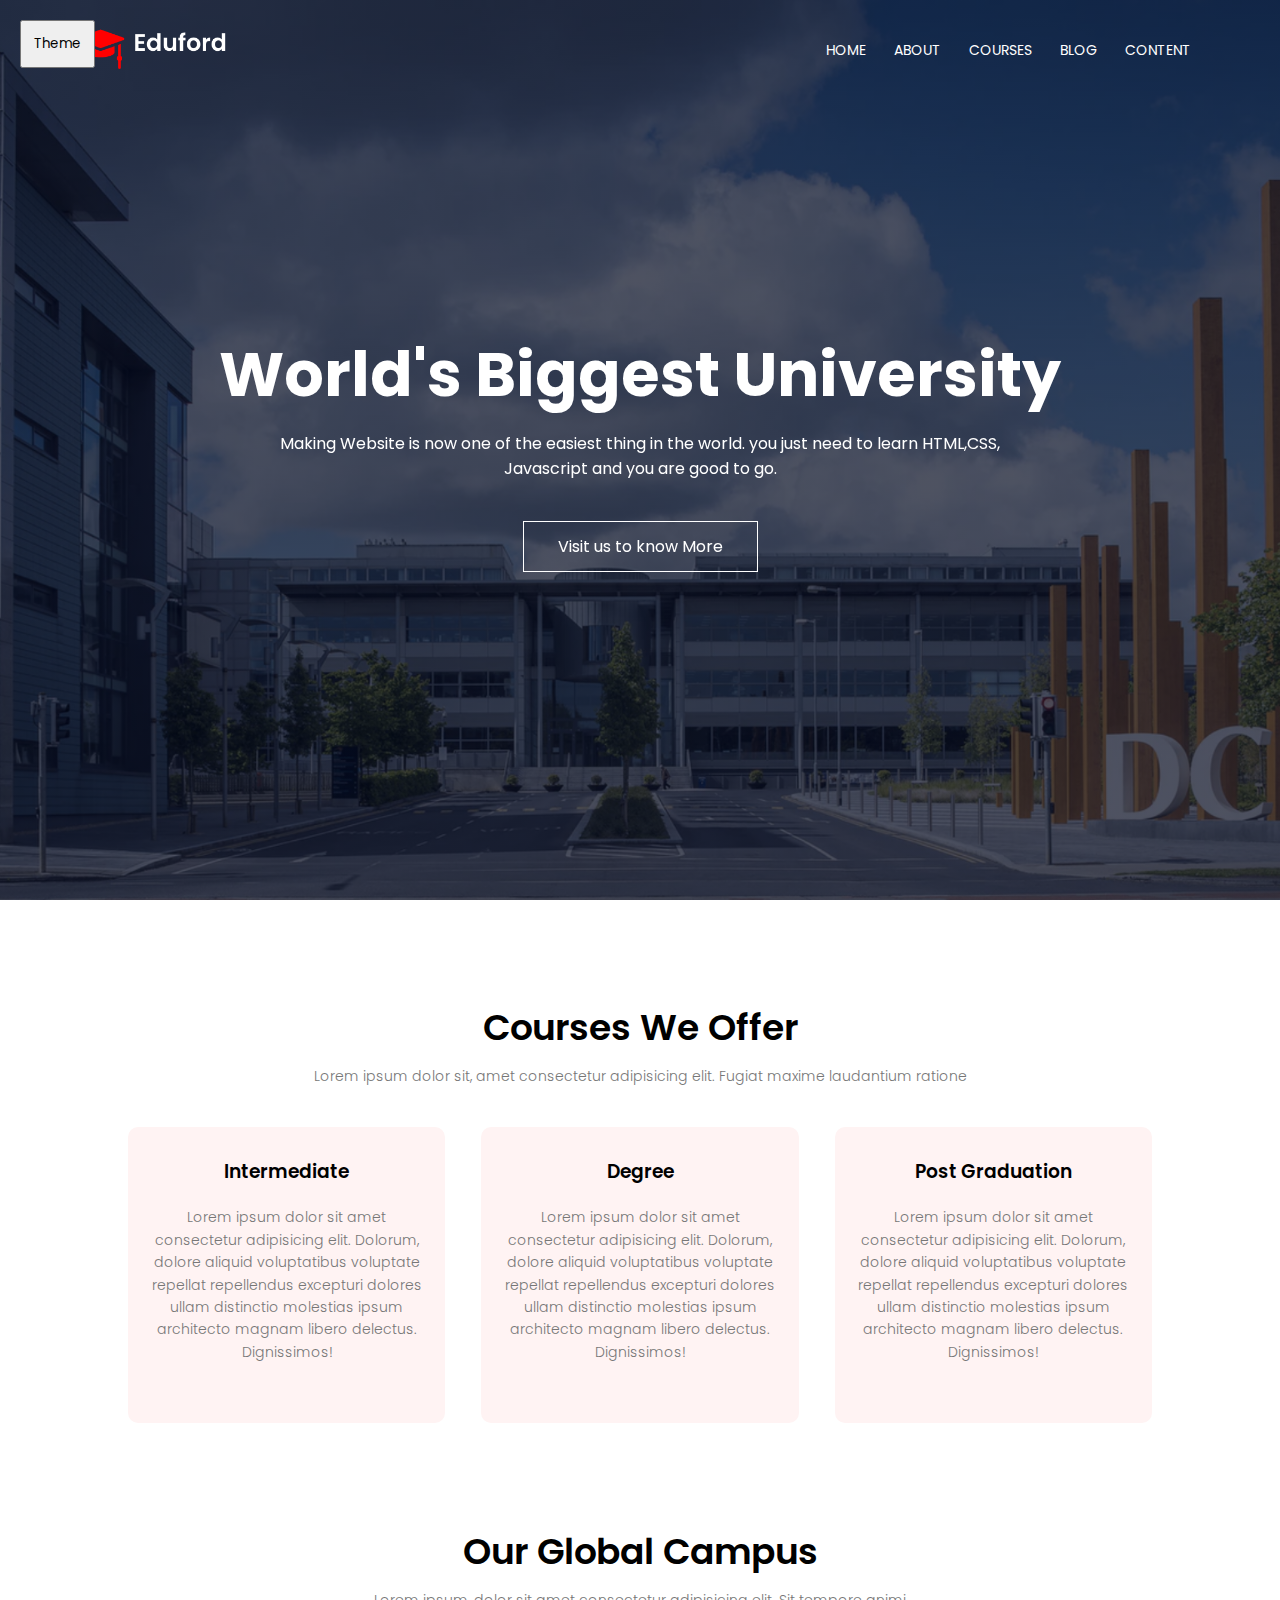
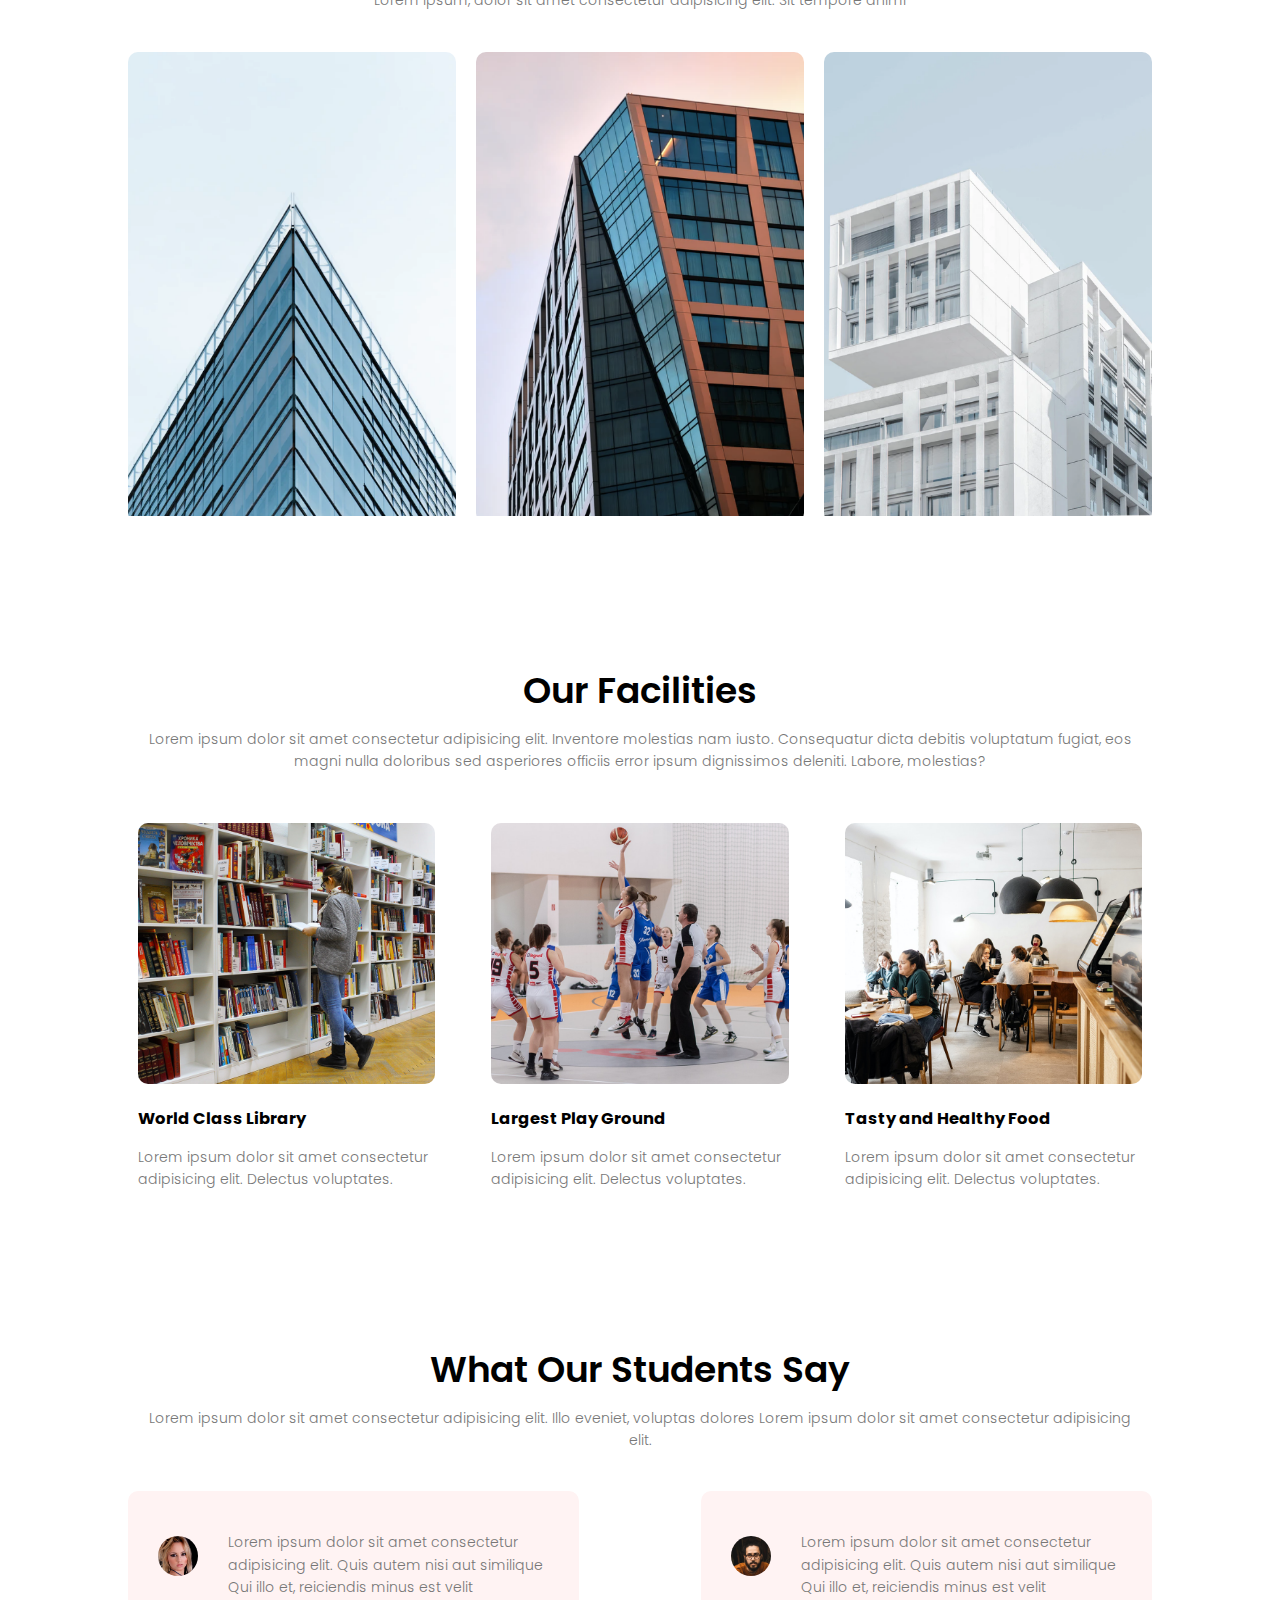
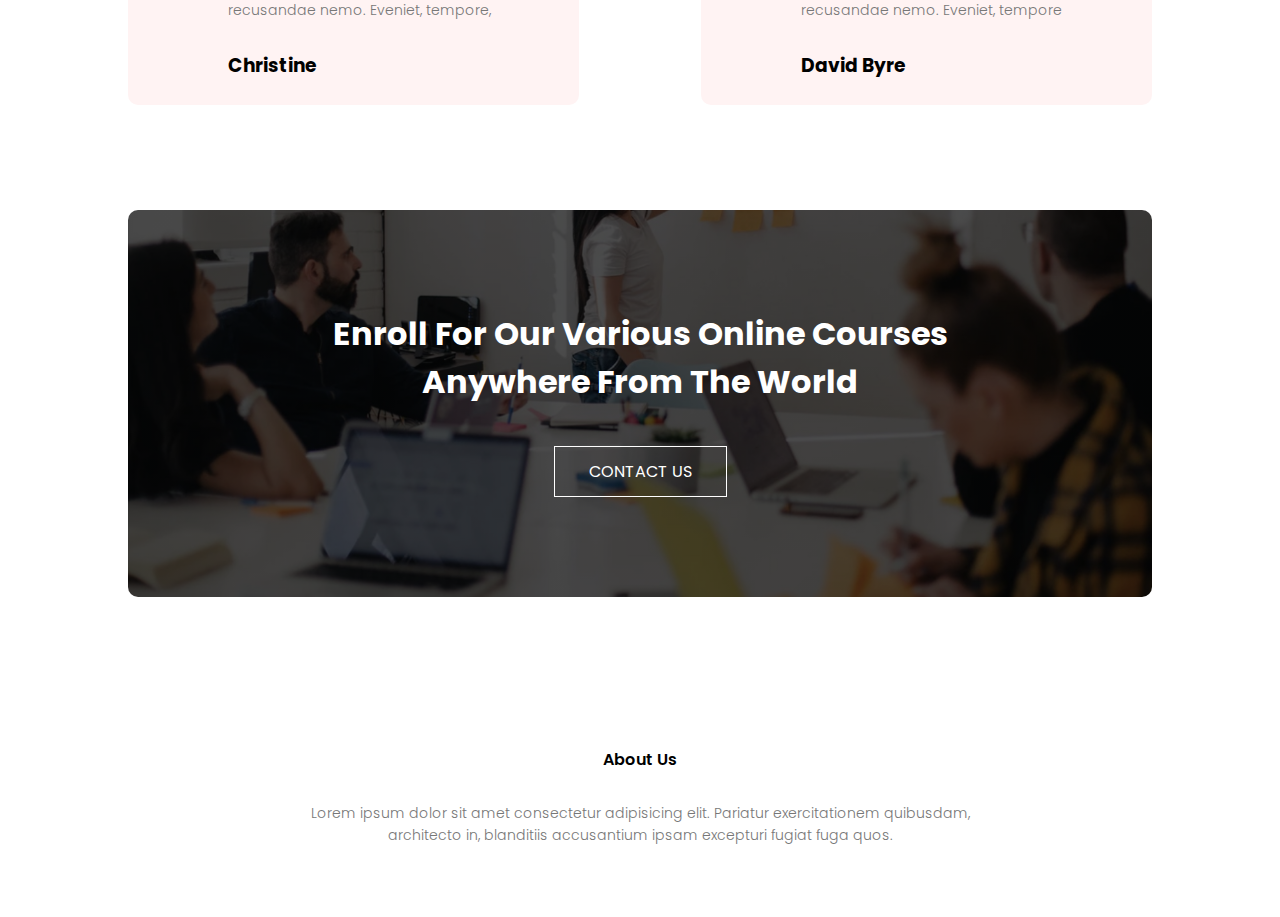
<file: index.html>
<!DOCTYPE html>
<html lang="en">
  <head>
    <meta charset="UTF-8" />
    <meta name="viewport" content="width=device-width, initial-scale=1.0" />
    <title>University Website Design</title>
    <link href="style.css" rel="stylesheet" />
    <link rel="preconnect" href="https://fonts.googleapis.com">
    <link rel="preconnect" href="https://fonts.gstatic.com" crossorigin>
    <link href="https://fonts.googleapis.com/css2?family=Poppins:ital,wght@0,100;0,200;0,300;0,400;0,500;0,600;0,700;0,800;0,900;1,100;1,200;1,300;1,400;1,500;1,600;1,700;1,800;1,900&display=swap" rel="stylesheet">
    <link href="https://cdn.jsdelivr.net/npm/bootstrap-icons@1.11.3/font/bootstrap-icons.css" rel="icon-materials"/>
  </head>
  <body>
    <section class="header">
      <button onclick="clickMe()" id="bodyID">Theme</button>
      <nav>
        <a href="index.html"><img src="img/logo.png" /></a>
        <div class="nav-links" id="navLinks">
          <i class="fa fa-times" onclick="hideMenu()">close</i>
          <ul>
            <li><a href="index.html">HOME</a></li>
            <li><a href="about.html">ABOUT</a></li>
            <li><a href="courses.html">COURSES</a></li>
            <li><a href="blog.html">BLOG</a></li>
            <li><a href="">CONTENT</a></li>
          </ul>
        </div>
        <i class="fa fa-bars" onclick="openMenu()"></i>
        <i class="fa fa-bars" onclick="openMenu()">open</i>
      </nav>
      <div class="text-box">
        <h1 id="mhaxi" onmouseover="mhaxiClass()">
          World's Biggest University
        </h1>
        <p>
          Making Website is now one of the easiest thing in the world. you just
          need to learn HTML,CSS,<br />Javascript and you are good to go.
        </p>
        <a href="" class="hero-btn">Visit us to know More</a>
      </div>
    </section>
    <!-------COURSE------>
    <section class="course">
      <h1>Courses We Offer</h1>
      <p>
        Lorem ipsum dolor sit, amet consectetur adipisicing elit. Fugiat maxime
        laudantium ratione
      </p>
      <div class="row">
        <div class="course1">
          <h3>Intermediate</h3>
          <p>
            Lorem ipsum dolor sit amet consectetur adipisicing elit. Dolorum,
            dolore aliquid voluptatibus voluptate repellat repellendus excepturi
            dolores ullam distinctio molestias ipsum architecto magnam libero
            delectus. Dignissimos!
          </p>
        </div>
        <div class="course1">
          <h3>Degree</h3>
          <p>
            Lorem ipsum dolor sit amet consectetur adipisicing elit. Dolorum,
            dolore aliquid voluptatibus voluptate repellat repellendus excepturi
            dolores ullam distinctio molestias ipsum architecto magnam libero
            delectus. Dignissimos!
          </p>
        </div>
        <div class="course1">
          <h3>Post Graduation</h3>
          <p>
            Lorem ipsum dolor sit amet consectetur adipisicing elit. Dolorum,
            dolore aliquid voluptatibus voluptate repellat repellendus excepturi
            dolores ullam distinctio molestias ipsum architecto magnam libero
            delectus. Dignissimos!
          </p>
        </div>
      </div>
    </section>
    <!------------ CAMPUS----------->
    <section class="campus">
      <h1>Our Global Campus</h1>
      <p>
        Lorem ipsum, dolor sit amet consectetur adipisicing elit. Sit tempore
        animi
      </p>
      <div class="row">
        <div class="campus-column">
          <img src="img/london.png" />
          <div class="layer">
            <h3>LONDON</h3>
          </div>
        </div>
        <div class="campus-column">
          <img src="img/newyork.png" />
          <div class="layer">
            <h3>NEW YORK</h3>
          </div>
        </div>
        <div class="campus-column">
          <img src="img/washington.png" />
          <div class="layer">
            <h3>WASHINGTON</h3>
          </div>
        </div>
      </div>
    </section>

    <!-- ---------FACILITIES----------- -->
    <section class="facilities">
      <h1>Our Facilities</h1>
      <p>
        Lorem ipsum dolor sit amet consectetur adipisicing elit. Inventore
        molestias nam iusto. Consequatur dicta debitis voluptatum fugiat, eos
        magni nulla doloribus sed asperiores officiis error ipsum dignissimos
        deleniti. Labore, molestias?
      </p>
      <div class="row">
        <div class="facilities-column">
          <img src="img/library.png" />
          <h3>World Class Library</h3>
          <p>
            Lorem ipsum dolor sit amet consectetur adipisicing elit. Delectus
            voluptates.
          </p>
        </div>
        <div class="facilities-column">
          <img src="img/basketball.png" />
          <h3>Largest Play Ground</h3>
          <p>
            Lorem ipsum dolor sit amet consectetur adipisicing elit. Delectus
            voluptates.
          </p>
        </div>
        <div class="facilities-column">
          <img src="img/cafeteria.png" />
          <h3>Tasty and Healthy Food</h3>
          <p>
            Lorem ipsum dolor sit amet consectetur adipisicing elit. Delectus
            voluptates.
          </p>
        </div>
      </div>
    </section>
    <!-- ------TESTIMONIAL----- -->
    <section class="testimonial">
      <h1>What Our Students Say</h1>
      <p>
        Lorem ipsum dolor sit amet consectetur adipisicing elit. Illo eveniet,
        voluptas dolores Lorem ipsum dolor sit amet consectetur adipisicing
        elit.
      </p>
      <div class="row">
        <div class="testimonial-column">
          <img src="img/user1.jpg" />
          <div>
            <p>
              Lorem ipsum dolor sit amet consectetur adipisicing elit. Quis
              autem nisi aut similique Qui illo et, reiciendis minus est velit
              recusandae nemo. Eveniet, tempore,
            </p>
            <h3>Christine</h3>
          </div>
        </div>
        <div class="testimonial-column">
          <img src="img/user2.jpg" />
          <div>
            <p>
              Lorem ipsum dolor sit amet consectetur adipisicing elit. Quis
              autem nisi aut similique Qui illo et, reiciendis minus est velit
              recusandae nemo. Eveniet, tempore
            </p>
            <h3>David Byre</h3>
          </div>
        </div>
      </div>
    </section>
    <!-----CALL TO ACTION----->
    <section class="cta">
      <h1>
        Enroll For Our Various Online Courses<br />
        Anywhere From The World
      </h1>
      <a href="#">CONTACT US</a>
    </section>
    <!-- -----FOOTER---- -->
    <section class="footer">
      <h4>About Us</h4>
      <p>
        Lorem ipsum dolor sit amet consectetur adipisicing elit. Pariatur
        exercitationem quibusdam,<br />
        architecto in, blanditiis accusantium ipsam excepturi fugiat fuga quos.
      </p>
    </section>
    <!-- <--------JAVASCRIPT TOGGLE MENU ----->
    <script src="java.js"></script>
  </body>
</html>
</file>
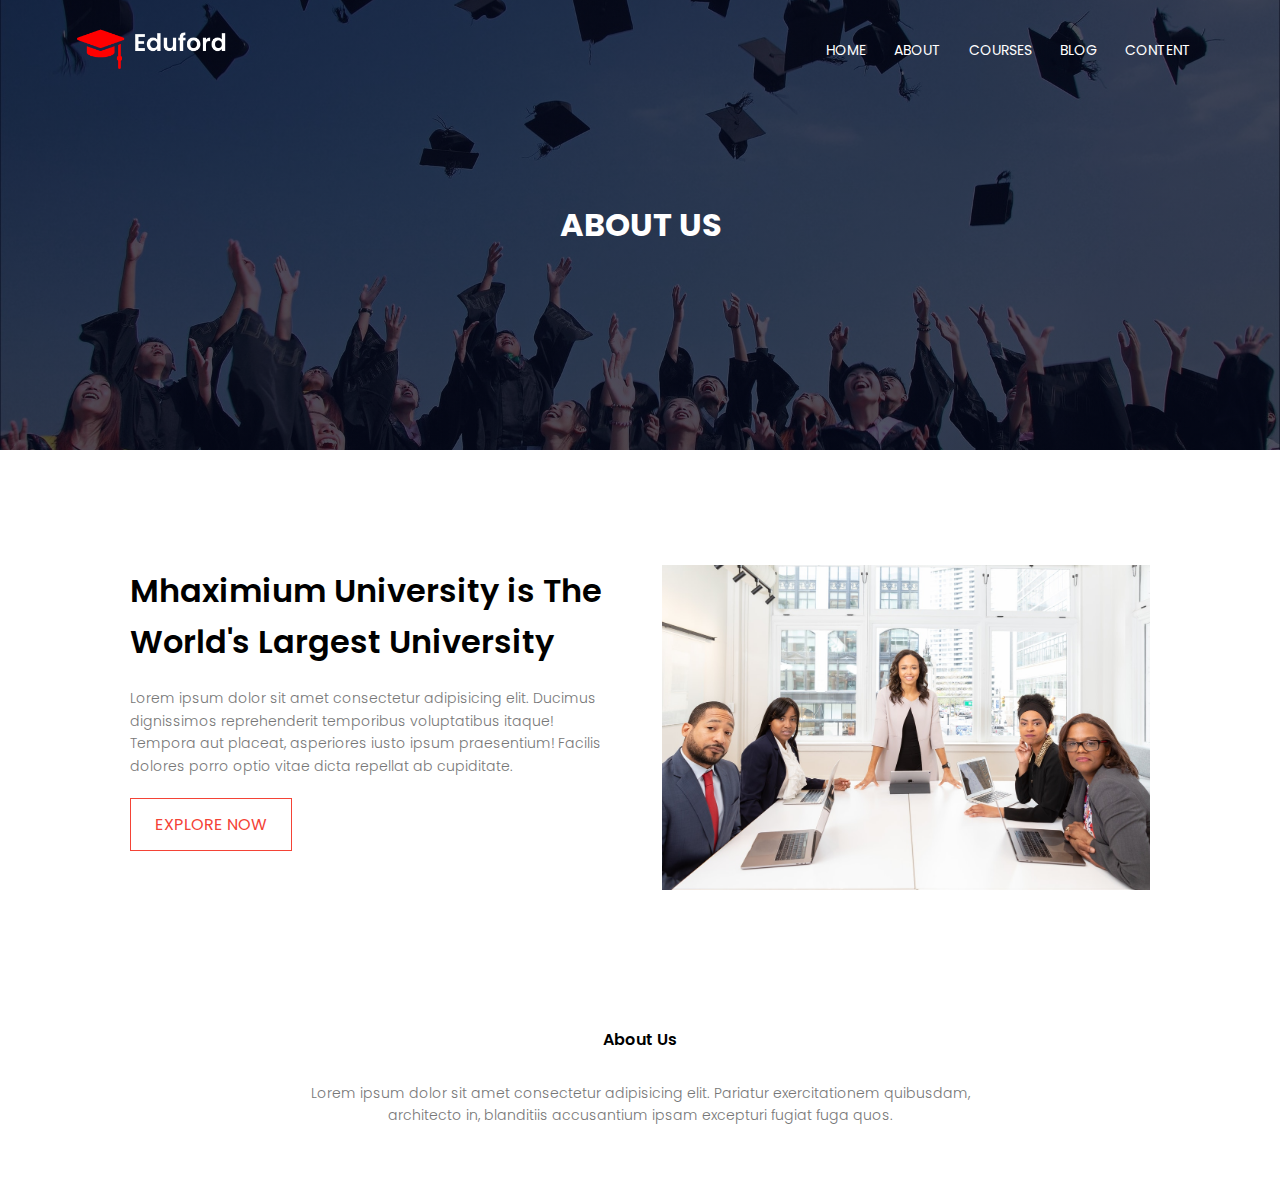
<file: about.html>
<!DOCTYPE html>
<html lang="en">
  <head>
    <meta charset="UTF-8" />
    <meta name="viewport" content="width=device-width, initial-scale=1.0" />
    <title>University Website Design</title>
    <link href="style.css" rel="stylesheet" />
    <link
      rel="mediastyle"
      href="https://cdn.jsdelivr.net/npm/@fortawesome/fontawesome-free@6.6.0/css/fontawesome.min.css"
    />
    <link rel="preconnect" href="https://fonts.googleapis.com" />
    <link rel="preconnect" href="https://fonts.gstatic.com" crossorigin />
    <link
      href="https://fonts.googleapis.com/css2?family=Poppins:ital,wght@0,100;0,200;0,300;0,400;0,500;0,600;0,700;0,800;0,900;1,100;1,200;1,300;1,400;1,500;1,600;1,700;1,800;1,900&display=swap"
      rel="stylesheet"
    />
  </head>
  <body>
    <section class="sub-header">
      <nav>
        <a href="index.html"><img src="img/logo.png" /></a>
        <div class="nav-links" id="navLinks">
          <i class="fa fa-times" onclick="hideMenu()">close</i>
          <ul>
            <li><a href="index.html">HOME</a></li>
            <li><a href="about.html">ABOUT</a></li>
            <li><a href="courses.html">COURSES</a></li>
            <li><a href="blog.html">BLOG</a></li>
            <li><a href="">CONTENT</a></li>
          </ul>
        </div>
        <i class="fa fa-bars" onclick="openMenu()">open</i>
      </nav>
      <h1>ABOUT US</h1>
    </section>
    <!-- ABOUT US CONTENT -->
    <section class="about-us">
      <div class="row">
        <div class="about-us-column">
          <h1>Mhaximium University is The World's Largest University</h1>
          <p>
            Lorem ipsum dolor sit amet consectetur adipisicing elit. Ducimus
            dignissimos reprehenderit temporibus voluptatibus itaque! Tempora
            aut placeat, asperiores iusto ipsum praesentium! Facilis dolores
            porro optio vitae dicta repellat ab cupiditate.
          </p>
          <a href="" class="btn">EXPLORE NOW</a>
        </div>
        <div class="about-us-column">
          <img src="img/about.jpg" />
        </div>
      </div>
    </section>
    <!-- -----FOOTER---- -->
    <section class="footer">
      <h4>About Us</h4>
      <p>
        Lorem ipsum dolor sit amet consectetur adipisicing elit. Pariatur
        exercitationem quibusdam,<br />
        architecto in, blanditiis accusantium ipsam excepturi fugiat fuga quos.
      </p>
    </section>
    <script src="java.js"></script>
  </body>
</html>
</file>
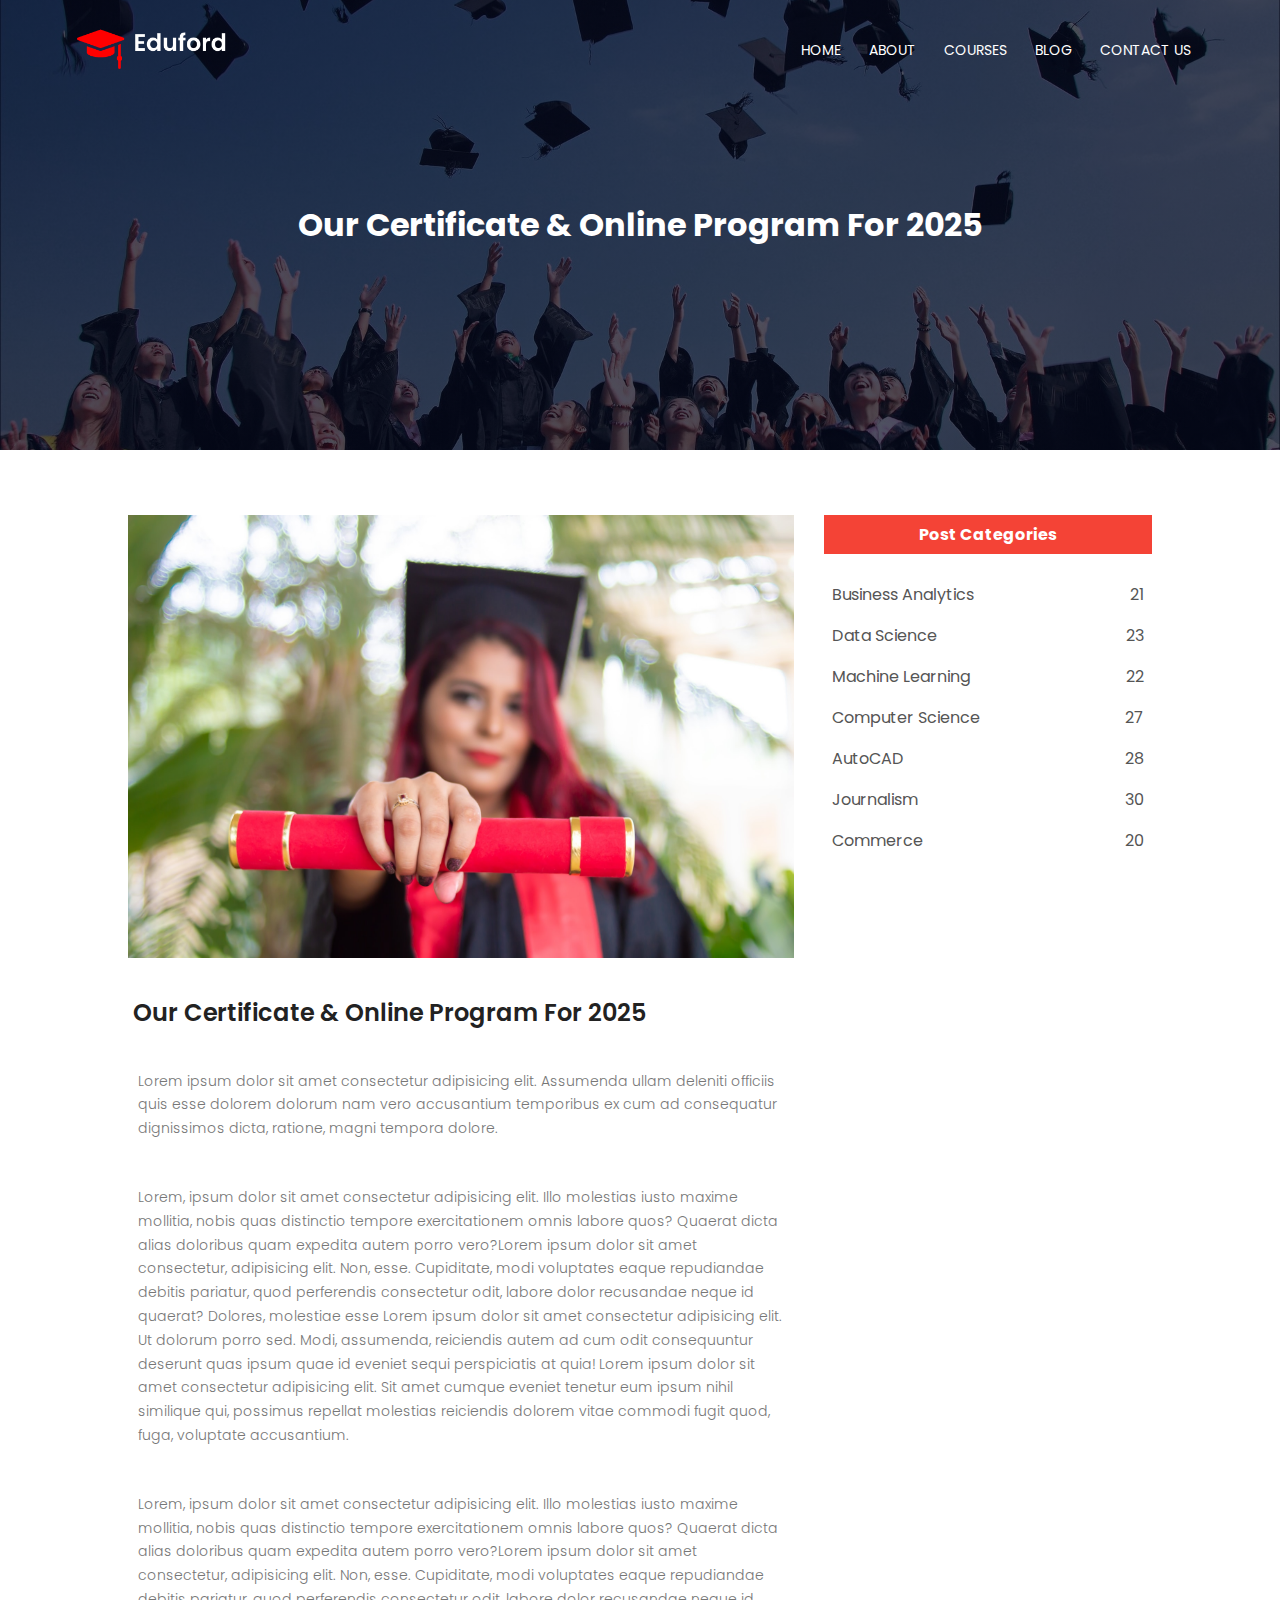
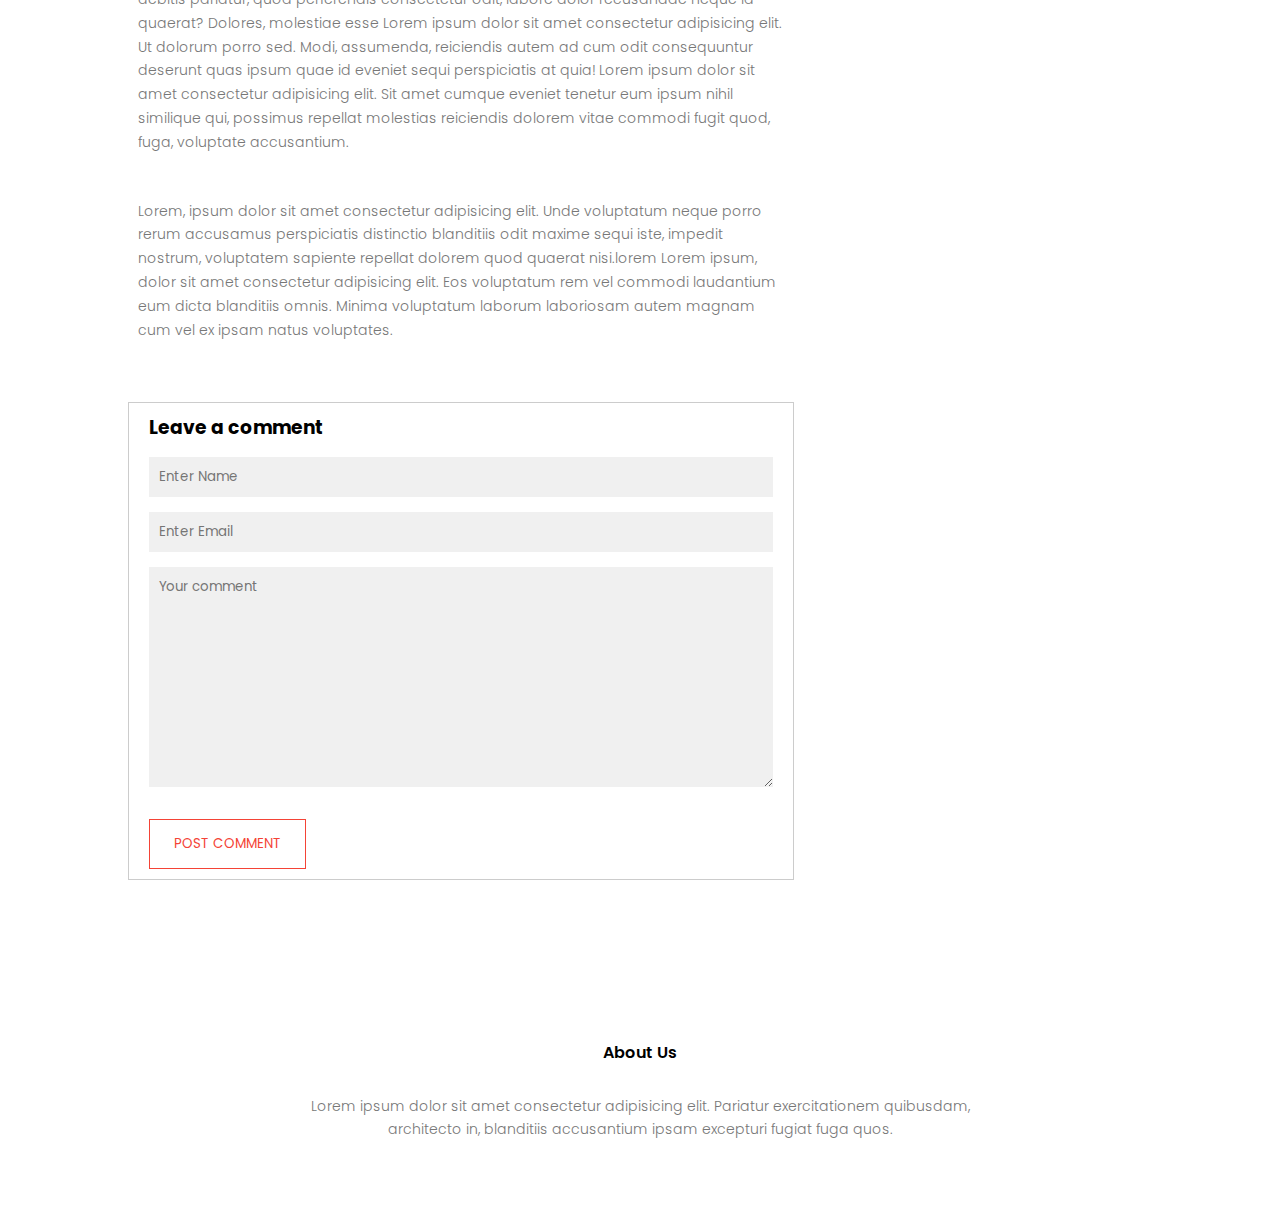
<file: blog.html>
<!DOCTYPE html>
<html lang="en">
  <head>
    <meta charset="UTF-8" />
    <meta name="viewport" content="width=device-width, initial-scale=1.0" />
    <title>University Website Design</title>
    <link href="style.css" rel="stylesheet" />
    <link
      rel="mediastyle"
      href="https://cdn.jsdelivr.net/npm/@fortawesome/fontawesome-free@6.6.0/css/fontawesome.min.css"
    />
    <link rel="preconnect" href="https://fonts.googleapis.com" />
    <link rel="preconnect" href="https://fonts.gstatic.com" crossorigin />
    <link
      href="https://fonts.googleapis.com/css2?family=Poppins:ital,wght@0,100;0,200;0,300;0,400;0,500;0,600;0,700;0,800;0,900;1,100;1,200;1,300;1,400;1,500;1,600;1,700;1,800;1,900&display=swap"
      rel="stylesheet"
    />
  </head>
  <body>
    <section class="sub-header">
      <nav>
        <a href="index.html"><img src="img/logo.png" /></a>
        <div class="nav-links" id="navLinks">
          <i class="fa fa-times" onclick="hideMenu()">close</i>
          <ul>
            <li><a href="index.html">HOME</a></li>
            <li><a href="about.html">ABOUT</a></li>
            <li><a href="courses.html">COURSES</a></li>
            <li><a href="blog.html">BLOG</a></li>
            <li><a href="">CONTACT US</a></li>
          </ul>
        </div>
        <i class="fa fa-bars" onclick="openMenu()">open</i>
      </nav>
      <h1>Our Certificate & Online Program For 2025</h1>
    </section>
    <!----------------------BLOG PAGE CONTENT------------------------>
    <section class="blog-container">
      <div class="row">
        <div class="row1">
          <img src="img/certificate.jpg" />
          <h2>Our Certificate & Online Program For 2025</h2>
          <p>
            Lorem ipsum dolor sit amet consectetur adipisicing elit. Assumenda
            ullam deleniti officiis quis esse dolorem dolorum nam vero
            accusantium temporibus ex cum ad consequatur dignissimos dicta,
            ratione, magni tempora dolore.
          </p>
          <br />
          <p>
            Lorem, ipsum dolor sit amet consectetur adipisicing elit. Illo
            molestias iusto maxime mollitia, nobis quas distinctio tempore
            exercitationem omnis labore quos? Quaerat dicta alias doloribus quam
            expedita autem porro vero?Lorem ipsum dolor sit amet consectetur,
            adipisicing elit. Non, esse. Cupiditate, modi voluptates eaque
            repudiandae debitis pariatur, quod perferendis consectetur odit,
            labore dolor recusandae neque id quaerat? Dolores, molestiae esse
            Lorem ipsum dolor sit amet consectetur adipisicing elit. Ut dolorum
            porro sed. Modi, assumenda, reiciendis autem ad cum odit
            consequuntur deserunt quas ipsum quae id eveniet sequi perspiciatis
            at quia! Lorem ipsum dolor sit amet consectetur adipisicing elit.
            Sit amet cumque eveniet tenetur eum ipsum nihil similique qui,
            possimus repellat molestias reiciendis dolorem vitae commodi fugit
            quod, fuga, voluptate accusantium.
          </p>
          <br />

          <p>
            Lorem, ipsum dolor sit amet consectetur adipisicing elit. Illo
            molestias iusto maxime mollitia, nobis quas distinctio tempore
            exercitationem omnis labore quos? Quaerat dicta alias doloribus quam
            expedita autem porro vero?Lorem ipsum dolor sit amet consectetur,
            adipisicing elit. Non, esse. Cupiditate, modi voluptates eaque
            repudiandae debitis pariatur, quod perferendis consectetur odit,
            labore dolor recusandae neque id quaerat? Dolores, molestiae esse
            Lorem ipsum dolor sit amet consectetur adipisicing elit. Ut dolorum
            porro sed. Modi, assumenda, reiciendis autem ad cum odit
            consequuntur deserunt quas ipsum quae id eveniet sequi perspiciatis
            at quia! Lorem ipsum dolor sit amet consectetur adipisicing elit.
            Sit amet cumque eveniet tenetur eum ipsum nihil similique qui,
            possimus repellat molestias reiciendis dolorem vitae commodi fugit
            quod, fuga, voluptate accusantium.
          </p>
          <br />
          <p>
            Lorem, ipsum dolor sit amet consectetur adipisicing elit. Unde
            voluptatum neque porro rerum accusamus perspiciatis distinctio
            blanditiis odit maxime sequi iste, impedit nostrum, voluptatem
            sapiente repellat dolorem quod quaerat nisi.lorem Lorem ipsum, dolor
            sit amet consectetur adipisicing elit. Eos voluptatum rem vel
            commodi laudantium eum dicta blanditiis omnis. Minima voluptatum
            laborum laboriosam autem magnam cum vel ex ipsam natus voluptates.
          </p>
        </div>
        <div class="row2">
          <h3>Post Categories</h3>
          <div class="flex-row2">
            <span>Business Analytics</span>
            <span>21</span>
          </div>
          <div class="flex-row2">
            <span>Data Science</span>
            <span>23</span>
          </div>
          <div class="flex-row2">
            <span>Machine Learning</span>
            <span>22</span>
          </div>
          <div class="flex-row2">
            <span>Computer Science</span>
            <span>27</span>
          </div>
          <div class="flex-row2">
            <span>AutoCAD</span>
            <span>28</span>
          </div>
          <div class="flex-row2">
            <span>Journalism</span>
            <span>30</span>
          </div>
          <div class="flex-row2">
            <span>Commerce</span>
            <span>20</span>
          </div>
        </div>
      </div>
      <div class="comment-container">
        <h3>Leave a comment</h3>
        <form class="comment-form">
          <input type="text" placeholder="Enter Name" />
          <input type="email" placeholder="Enter Email" />
          <textarea
            name=""
            id=""
            cols="30"
            rows="10"
            placeholder="Your comment"
          ></textarea>
          <button type="submit" class="btn">POST COMMENT</button>
        </form>
      </div>
    </section>
    <!---------COMMENT SECTION---------->
    <!-- -----FOOTER---- -->
    <section class="footer">
      <h4>About Us</h4>
      <p>
        Lorem ipsum dolor sit amet consectetur adipisicing elit. Pariatur
        exercitationem quibusdam,<br />
        architecto in, blanditiis accusantium ipsam excepturi fugiat fuga quos.
      </p>
    </section>
    <script src="java.js"></script>
  </body>
</html>
</file>
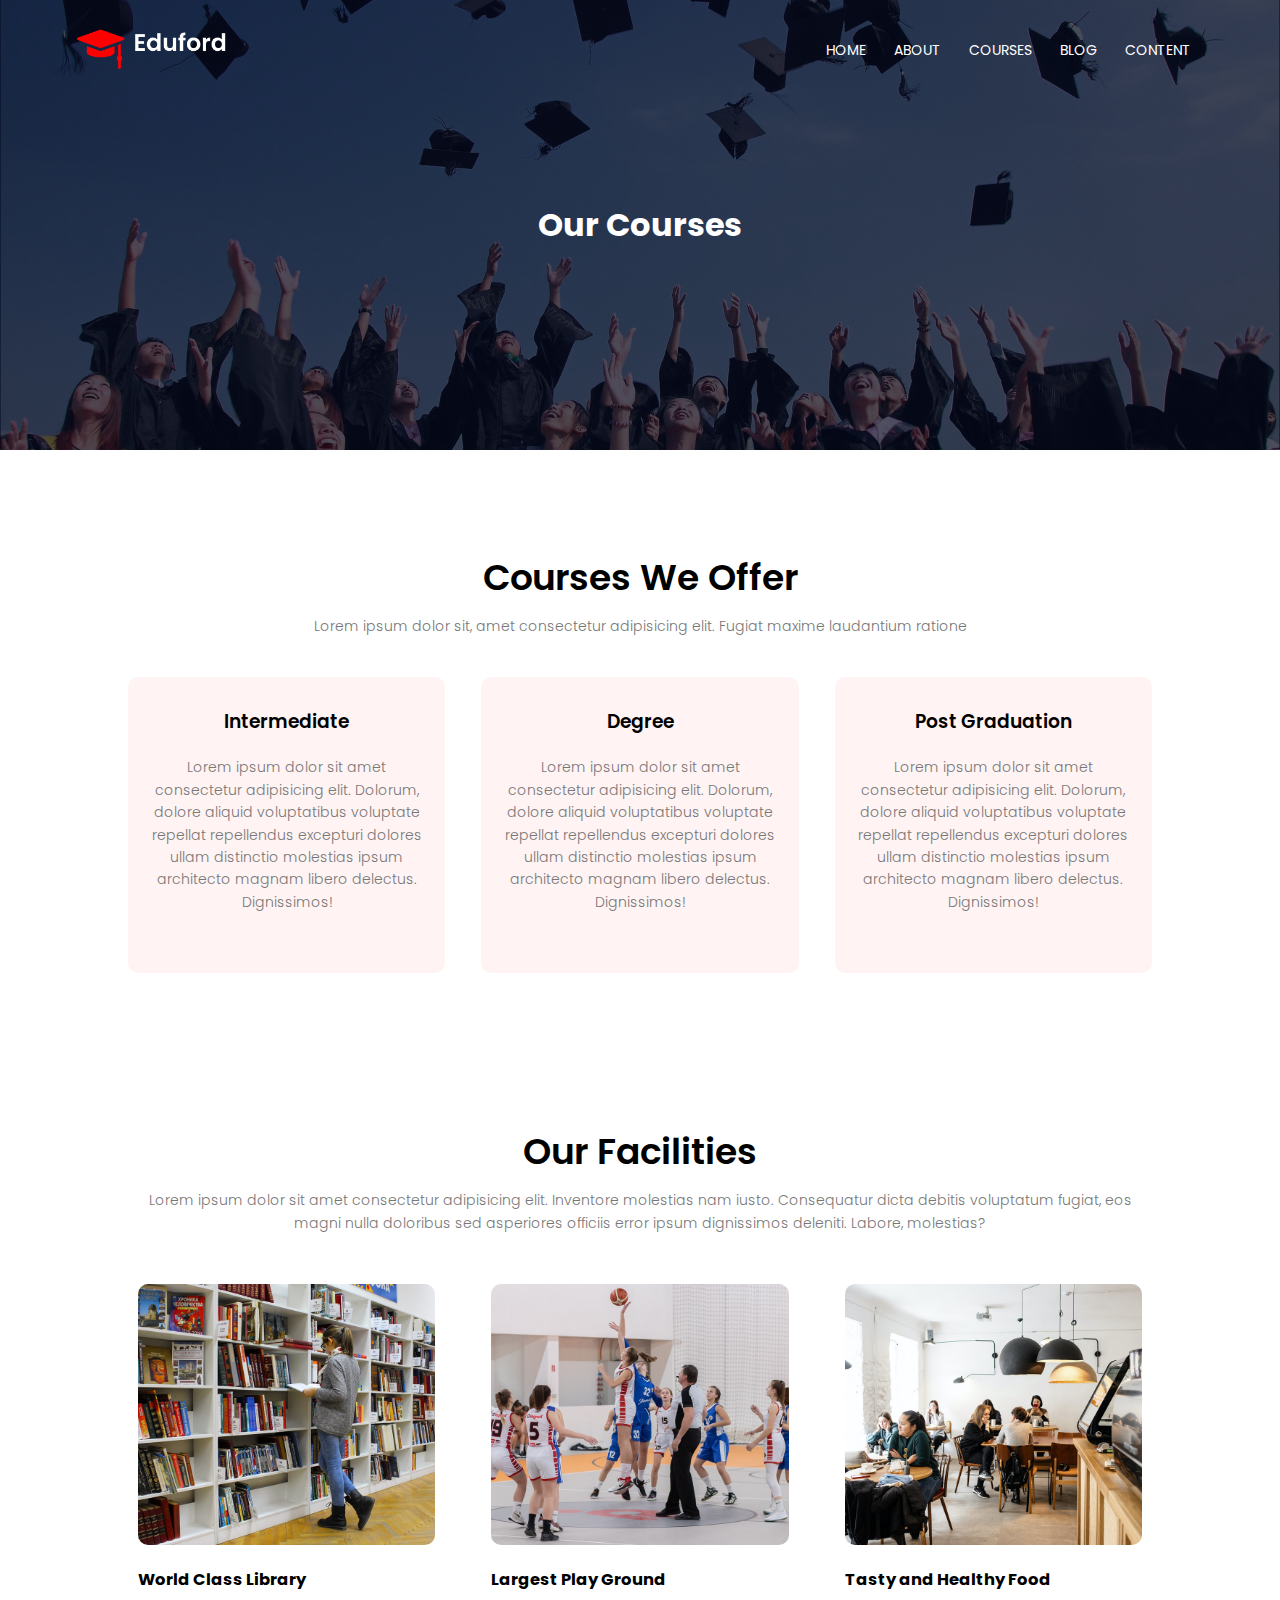
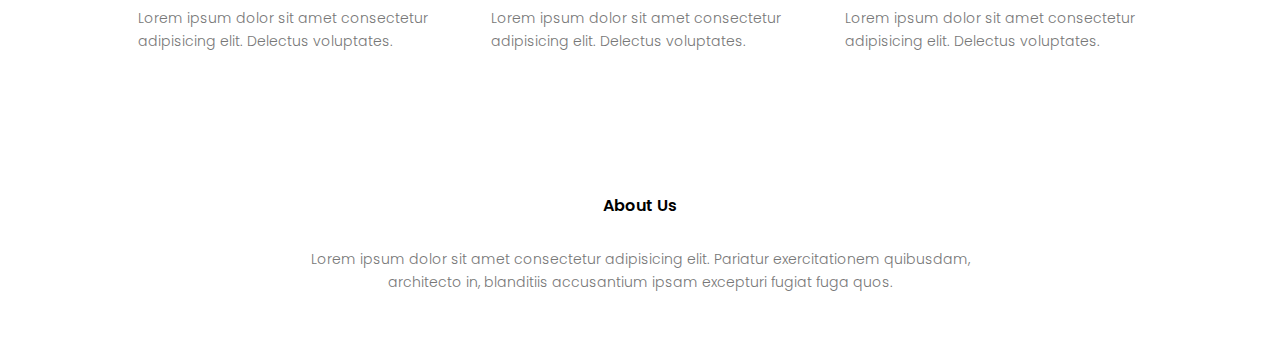
<file: courses.html>
<!DOCTYPE html>
<html lang="en">
  <head>
    <meta charset="UTF-8" />
    <meta name="viewport" content="width=device-width, initial-scale=1.0" />
    <title>University Website Design</title>
    <link href="style.css" rel="stylesheet" />
    <link
      rel="mediastyle"
      href="https://cdn.jsdelivr.net/npm/@fortawesome/fontawesome-free@6.6.0/css/fontawesome.min.css"
    />
    <link rel="preconnect" href="https://fonts.googleapis.com" />
    <link rel="preconnect" href="https://fonts.gstatic.com" crossorigin />
    <link
      href="https://fonts.googleapis.com/css2?family=Poppins:ital,wght@0,100;0,200;0,300;0,400;0,500;0,600;0,700;0,800;0,900;1,100;1,200;1,300;1,400;1,500;1,600;1,700;1,800;1,900&display=swap"
      rel="stylesheet"
    />
  </head>
  <body>
    <section class="sub-header">
      <nav>
        <a href="index.html"><img src="img/logo.png" /></a>
        <div class="nav-links" id="navLinks">
          <i class="fa fa-times" onclick="hideMenu()">close</i>
          <ul>
            <li><a href="index.html">HOME</a></li>
            <li><a href="about.html">ABOUT</a></li>
            <li><a href="courses.html">COURSES</a></li>
            <li><a href="blog.html">BLOG</a></li>
            <li><a href="">CONTENT</a></li>
          </ul>
        </div>
        <i class="fa fa-bars" onclick="openMenu()">open</i>
      </nav>
      <h1>Our Courses</h1>
    </section>
    <!-------COURSE------>
    <section class="course">
      <h1>Courses We Offer</h1>
      <p>
        Lorem ipsum dolor sit, amet consectetur adipisicing elit. Fugiat maxime
        laudantium ratione
      </p>
      <div class="row">
        <div class="course1">
          <h3>Intermediate</h3>
          <p>
            Lorem ipsum dolor sit amet consectetur adipisicing elit. Dolorum,
            dolore aliquid voluptatibus voluptate repellat repellendus excepturi
            dolores ullam distinctio molestias ipsum architecto magnam libero
            delectus. Dignissimos!
          </p>
        </div>
        <div class="course1">
          <h3>Degree</h3>
          <p>
            Lorem ipsum dolor sit amet consectetur adipisicing elit. Dolorum,
            dolore aliquid voluptatibus voluptate repellat repellendus excepturi
            dolores ullam distinctio molestias ipsum architecto magnam libero
            delectus. Dignissimos!
          </p>
        </div>
        <div class="course1">
          <h3>Post Graduation</h3>
          <p>
            Lorem ipsum dolor sit amet consectetur adipisicing elit. Dolorum,
            dolore aliquid voluptatibus voluptate repellat repellendus excepturi
            dolores ullam distinctio molestias ipsum architecto magnam libero
            delectus. Dignissimos!
          </p>
        </div>
      </div>
    </section>
    <!-- ---------FACILITIES----------- -->
    <section class="facilities">
      <h1>Our Facilities</h1>
      <p>
        Lorem ipsum dolor sit amet consectetur adipisicing elit. Inventore
        molestias nam iusto. Consequatur dicta debitis voluptatum fugiat, eos
        magni nulla doloribus sed asperiores officiis error ipsum dignissimos
        deleniti. Labore, molestias?
      </p>
      <div class="row">
        <div class="facilities-column">
          <img src="img/library.png" />
          <h3>World Class Library</h3>
          <p>
            Lorem ipsum dolor sit amet consectetur adipisicing elit. Delectus
            voluptates.
          </p>
        </div>
        <div class="facilities-column">
          <img src="img/basketball.png" />
          <h3>Largest Play Ground</h3>
          <p>
            Lorem ipsum dolor sit amet consectetur adipisicing elit. Delectus
            voluptates.
          </p>
        </div>
        <div class="facilities-column">
          <img src="img/cafeteria.png" />
          <h3>Tasty and Healthy Food</h3>
          <p>
            Lorem ipsum dolor sit amet consectetur adipisicing elit. Delectus
            voluptates.
          </p>
        </div>
      </div>
    </section>
    <!-- -----FOOTER---- -->
    <section class="footer">
      <h4>About Us</h4>
      <p>
        Lorem ipsum dolor sit amet consectetur adipisicing elit. Pariatur
        exercitationem quibusdam,<br />
        architecto in, blanditiis accusantium ipsam excepturi fugiat fuga quos.
      </p>
    </section>
    <!-- <--------JAVASCRIPT TOGGLE MENU ----->
    <script src="java.js"></script>
  </body>
</html>
</file>
<file: style.css>
* {
  margin: 0;
  padding: 0;
  box-sizing: border-box;
  font-family: "poppins", sans-serif;
}
#bodyID {
  position: fixed;
  padding: 12px;
  margin: 20px;
  left: 0;
}
.blacky{
  background-color:black;
  color:white;
}
/* HEADER SECTION */
.header {
  min-height: 100vh;
  max-width: 100%;
  background-image: linear-gradient(rgb(4, 9, 30, 0.7), rgb(4, 9, 30, 0.7)),
    url(img/banner.png);
  background-size: cover;
  background-position: center;
  position: relative;
  overflow: hidden;
}
/* NAVBAR */
nav {
  display: flex;
  padding: 2% 6%;
  justify-content: space-between;
  align-items: center;
}
nav img {
  width: 150px;
}
.nav-links {
  flex: 1;
  text-align: right;
  transition: 1s;
}
.nav-links ul li {
  list-style: none;
  display: inline-block;
  padding: 8px 12px;
  position: relative;
}
.nav-links ul li a {
  text-decoration: none;
  color: white;
  font-size: 14px;
}
.nav-links ul li::after {
  content: " ";
  width: 0%;
  height: 2px;
  background: #f44336;
  display: block;
  margin: auto;
  transition: 0.5s;
}
.nav-links ul li:hover::after {
  width: 100%;
}
/* TEXT-BOX */
.text-box {
  width: 90%;
  color: white;
  position: absolute;
  top: 50%;
  left: 50%;
  transform: translate(-50%, -50%);
  text-align: center;
}
.text-box h1 {
  font-size: 62px;
}
.text-box p {
  margin: 10px 0 40px;
  font-size: 16px;
}
.hero-btn {
  color: white;
  text-decoration: none;
  border: 1px solid white;
  background-color: transparent;
  padding: 12px 34px;
  font-size: 16px;
  display: inline-block;
  position: relative;
  cursor: pointer;
}
.hero-btn:hover {
  border: 1px solid #f44336;
  background: #f44336;
  transition: 1s;
}
nav .fa {
  display: none;
}

/* --------COURSES-CONTAINER------ */
.course {
  width: 80%;
  margin: auto;
  text-align: center;
  padding-top: 100px;
}
.course h1 {
  font-size: 36px;
  font-weight: 600;
}
.course p {
  font-size: 14px;
  font-weight: 300;
  padding: 10px;
  line-height: 1.6;
  color: #777;
  margin-bottom: 30px;
}

/*---COURSE-ROWS---*/
.row {
  display: flex;
  justify-content: space-between;
  margin-top: 5px;
}
.course1 {
  flex-basis: 31%;
  background: #fff3f3;
  border-radius: 10px;
  margin-bottom: 5%;
  padding: 20px 12px;
}
.course1:hover {
  box-shadow: 0 0 20px 0px rgba(0, 0, 0, 0.2);
  transition: 0.5s;
}
.course h3 {
  text-align: center;
  font-weight: 600;
  margin: 10px 0;
}
/*----- CAMPUS----- */
.campus {
  width: 80%;
  margin: auto;
  text-align: center;
  padding-top: 50px;
}
.campus-column {
  flex-basis: 32%;
  border-radius: 10px;
  margin-bottom: 40px;
  overflow: hidden;
  position: relative;
}
.campus-column:hover {
  box-shadow: 0 0 20px 0px rgba(0, 0, 0, 0.2);
  transition: 0.5s;
}
.campus-column img {
  width: 100%;
}
.campus h1 {
  font-size: 36px;
  font-weight: 600;
}
.campus p {
  font-size: 14px;
  font-weight: 300;
  padding: 10px;
  line-height: 1.6;
  color: #777;
  margin-bottom: 30px;
}
.layer {
  background: transparent;
  height: 100%;

  width: 100%;
  position: absolute;
  top: 0;
  left: 0;
  transition: 0.5s;
}
.layer img {
  width: 100%;
  display: block;
}
.layer:hover {
  background: rgba(226, 0, 0, 0.4);
}
.layer h3 {
  width: 100%;
  font-weight: 500;
  color: white;
  font-size: 26px;
  bottom: 0;
  padding: 10px;
  left: 50%;
  position: absolute;
  opacity: 0;
  transition: 0.5s;
  transform: translateX(-50%);
}
.layer:hover h3 {
  bottom: 49%;
  opacity: 1;
}
/* FACILITIES */
.facilities {
  width: 80%;
  margin: auto;
  text-align: center;
  font-size: 14px;
  padding-top: 100px;
}

.facilities-column {
  flex-basis: 31%;
  border-radius: 10px;
  margin-bottom: 5%;
  text-align: left;
  padding: 10px;
}
.facilities-column:hover {
  box-shadow: 0 0 20px 0px rgba(0, 0, 0, 0.2);
  transition: 0.5s;
}
.facilities-column img {
  width: 100%;
  border-radius: 10px;
}
.facilities h1 {
  font-size: 36px;
  font-weight: 600;
}
.facilities p {
  font-size: 14px;
  font-weight: 300;
  padding: 10px;
  line-height: 1.6;
  color: #777;
  margin-bottom: 30px;
}

.facilities-column p {
  padding: 0;
}
.facilities-column h3 {
  margin-top: 16px;
  margin-bottom: 15px;
  text-align: left;
}
/* ////////TESTIMONIAL/////// */
.testimonial {
  width: 80%;
  margin: auto;
  padding-top: 60px;
  text-align: center;
}
.testimonial-column {
  flex-basis: 44%;
  border-radius: 10px;
  margin-bottom: 5px;
  text-align: left;
  background: #fff3f3;
  padding: 25px;
  cursor: pointer;
  display: flex;
}
.testimonial-column:hover {
  box-shadow: 0 0 20px 0px rgba(0, 0, 0, 0.2);
  transition: 0.5s;
}
.testimonial-column img {
  height: 40px;
  margin-left: 5px;
  margin-right: 30px;
  border-radius: 50%;
  margin-top: 20px;
}
.testimonial h1 {
  font-size: 36px;
  font-weight: 600;
}
.testimonial p {
  font-size: 14px;
  font-weight: 300;
  padding: 10px;
  line-height: 1.6;
  color: #777;
  margin-bottom: 30px;
}
.testimonial-column p {
  padding: 0;
  margin-top: 15px;
}
/* -----CALL TO ACTION------ */
.cta {
  margin: 100px auto;
  width: 80%;
  background-image: linear-gradient(rgba(0, 0, 0, 0.7), rgba(0, 0, 0, 0.7)),
    url(img/banner2.jpg);
  background-size: cover;
  background-position: center;
  border-radius: 10px;
  text-align: center;
  padding: 100px 0;
}
.cta h1 {
  padding: 0;
  color: white;
  margin-bottom: 40px;
}
.cta a {
  color: white;
  text-decoration: none;
  border: 1px solid white;
  background-color: transparent;
  padding: 12px 34px;
  font-size: 16px;
  display: inline-block;
  position: relative;
  cursor: pointer;
}
.cta a:hover {
  border: 1px solid #f44336;
  background: #f44336;
  transition: 1s;
}
/* ------FOOTER----- */
.footer {
  width: 80%;
  margin: auto;
  text-align: center;
  padding: 30px 0;
}
.footer h4 {
  margin-bottom: 25%;
  margin: 20px;
  font-weight: 600;
}

.footer p {
  font-size: 14px;
  font-weight: 300;
  padding: 10px;
  line-height: 1.6;
  color: #777;
  margin-bottom: 30px;
}

/* -----------------------ABOUT US PAGE---------------------- */

.sub-header {
  height: 50vh;
  width: 100%;
  background-image: linear-gradient(rgba(4, 9, 30, 0.7), rgba(4, 9, 30, 0.7)),
    url(img/background.jpg);
  background-size: cover;
  background-position: center;
  text-align: center;
  color: white;
}
.sub-header h1 {
  padding-top: 100px;
}
.about-us {
  width: 80%;
  margin: auto;
  padding-top: 80px;
  padding-bottom: 50px;
}
.about-us-column {
  flex-basis: 48%;
  padding: 30px 2px;
  text-align: left;
}
.about-us-column img {
  width: 100%;
}
.about-us-column h1 {
  margin-bottom: 5px;
  padding-top: 0;
  font-weight: 600;
  line-height: 1.6;
}

.about-us-column p {
  font-size: 14px;
  font-weight: 300;
  padding: 15px 0 25px;
  line-height: 1.6;
  color: #777;
  margin-bottom: 10px;
}
.btn {
  border: 1px solid #f44336;
  background: transparent;
  color: #f44336;
  text-decoration: none;
  padding: 14px 24px;
  transition: 1s;
}
.btn:hover {
  background-color: #f44336;
  color: white;
}
/* --------------------BLOG CONTAINER------------------ */
.blog-container {
  width: 80%;
  margin: auto;
  padding: 60px 0;
}
.row1 {
  flex-basis: 65%;
}
.row1 img {
  width: 100%;
}
.row1 h2 {
  color: #222;
  font-weight: 600;
  margin: 30px 5px;
}

.row1 p {
  font-size: 14px;
  font-weight: 300;
  padding: 10px;
  line-height: 1.7;
  color: #777;
}
.row2 {
  flex-basis: 32%;
}
.row2 h3 {
  background: #f44336;
  color: white;
  font-size: 16px;
  padding: 7px 0;
  margin-bottom: 20px;
  text-align: center;
}
.flex-row2 {
  color: #555;
  display: flex;
  justify-content: space-between;
  align-items: center;
  padding: 8px;
}
/* -----------COMMENT SECTION------------- */
.comment-container {
  width: 65%;
  border: 1px solid #ccc;
  margin: 50px 0;
  padding: 10px 20px;
}

.comment-container h3 {
  text-align: left;
}
.comment-form input,
.comment-form textarea {
  width: 100%;

  padding: 10px;
  border: none;
  outline: none;
  margin-top: 15px;
  background-color: #f0f0f0;
}
.comment-container button {
  margin-top: 25px;
}
/*---MEDIA QUERIES---*/
@media (max-width: 700px) {
  .text-box h1 {
    font-size: 24px;
  }
  .text-box p {
    font-size: 14px;
  }
  /* FOR THE NAVBAR LIST */
  .nav-links ul li {
    display: block;
  }
  .nav-links {
    text-align: left;
    background-color: #f44336;
    height: 100vh;
    width: 200px;
    position: absolute;
    top: 0;
    right: -200px;
    z-index: 2;
  }
  nav .fa {
    display: block;
    cursor: pointer;
    color: white;
    margin: 10px;
    font-size: 22px;
  }
  .nav-links ul {
    padding: 30px;
  }
  /*---COURSE-ROWS---*/
  .row {
    flex-direction: column;
  }
  .course h1 {
    font-size: 28px;
  }
  /* ----CALL TO ACTION---- */
  .cta h1 {
    font-size: 24px;
  }
  .row2 {
    margin-top: 30%;
  }
  .comment-container {
    width: 100%;
  }
  .sub-header h1 {
    padding-top: 150px;
  }
}
</file>
